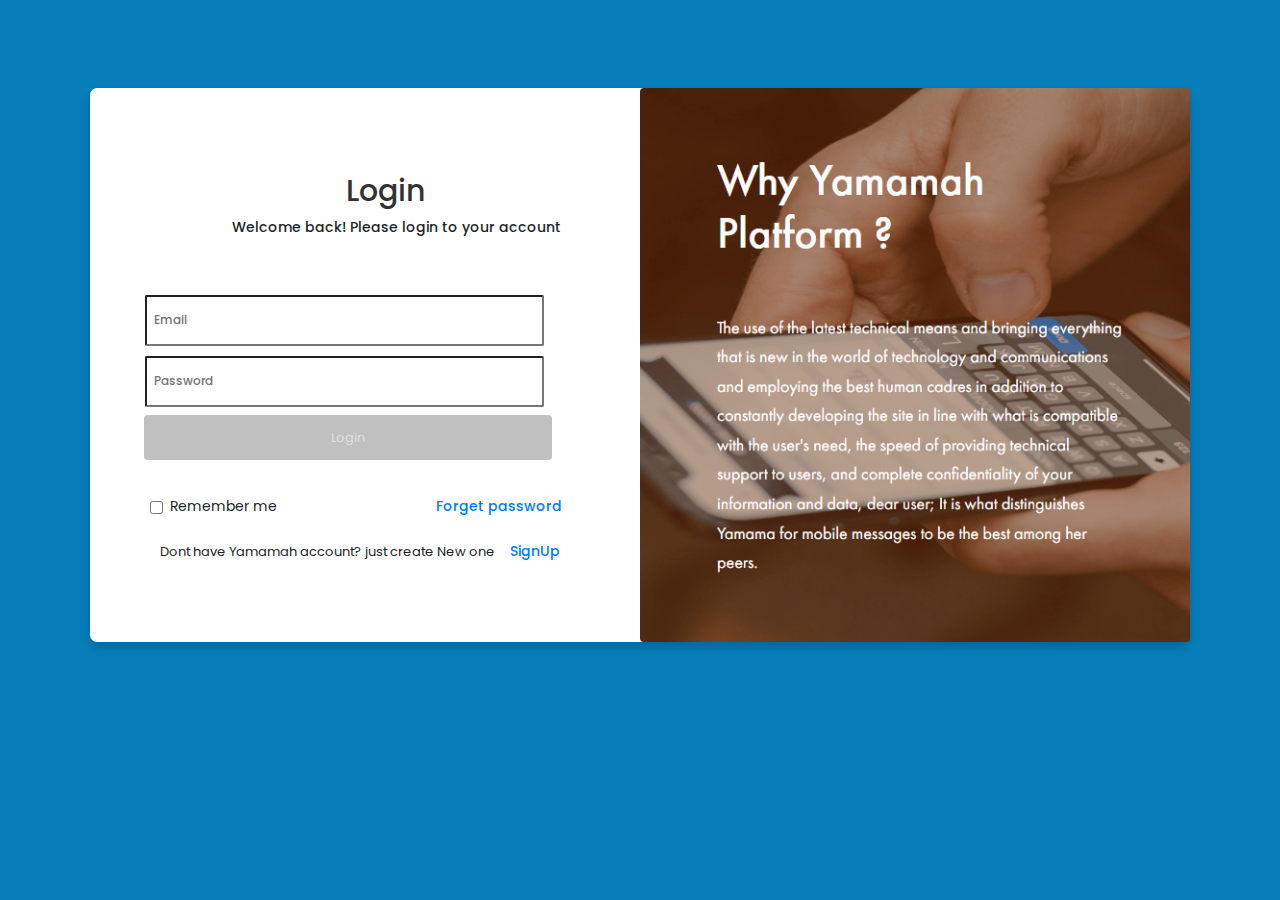
<file: index.html>
<!DOCTYPE html>
<html lang="en">
<head>
    <meta charset="UTF-8">
    <meta http-equiv="X-UA-Compatible" content="IE=edge">
    <meta name="viewport" content="width=device-width, initial-scale=1.0">
    <link rel="stylesheet" href="css/bootstrap.min.css">
    <link rel="stylesheet" href="css/splide.min.css">
    <link rel="stylesheet" href="css/style.css">
    <meta name="viewport" content="width=device-width, initial-scale=1.0">  
    <title>login</title>
</head>

<body>

    <!----------------Start Login Page---------------->

    
    <div class="container">
        
        <div class="cover">
            <div class="front">
                <img src="img/img.png" alt="">
            </div>
        </div>
        <form action="#">
           <div class="form-content">
            <div class="login-form">
                <div class="title">Login</div>
                <div class="para">
                    <p>Welcome back! Please login to your account</p>
                </div>
                <div class="input-boxes">
                    <div class="input-box">
                        <input  id="Email" type="text" placeholder="Email">
                     
                    </div>
                    <div class="par1">
                        <p id="required1"></p>
                    </div>
                    
                    
                    <div class="input-box">
                        <input id="password" type="password" placeholder="Password">
                        
                    </div>

                    <div class="par2">
                        <p id="required2"></p>
                    </div>
                      </div>

                      
                    
                    
                    <button type="button" class="btn btn-secondary btn" onclick="required()">Login</button>
                    
                        <div class="forgot">
                            
                    <div class="text"><a href="">Forget password</a></div>


                    <div class="form-check">
                        <input class="form-check-input" type="checkbox" value="" id="flexCheckChecked" >
                        <label class="form-check-label" for="flexCheckChecked">
                            Remember me
                        </label>
                      </div>
                        </div>
                    
                

                        <div class="up d-flex align-items-center mt-4">
                            <div class="text-p">
                                Dont have Yamamah account? just create New one 
                               
                            </div>
                            <div class="sign"><a href="../task/signup.html">SignUp</a></div>
                        </div>
                </div> 
            </div>
            
           </div>
           <br/>

    <!----------------End Login Page---------------->


<script src="js/js.js"></script>
</body>


</html>
</file>
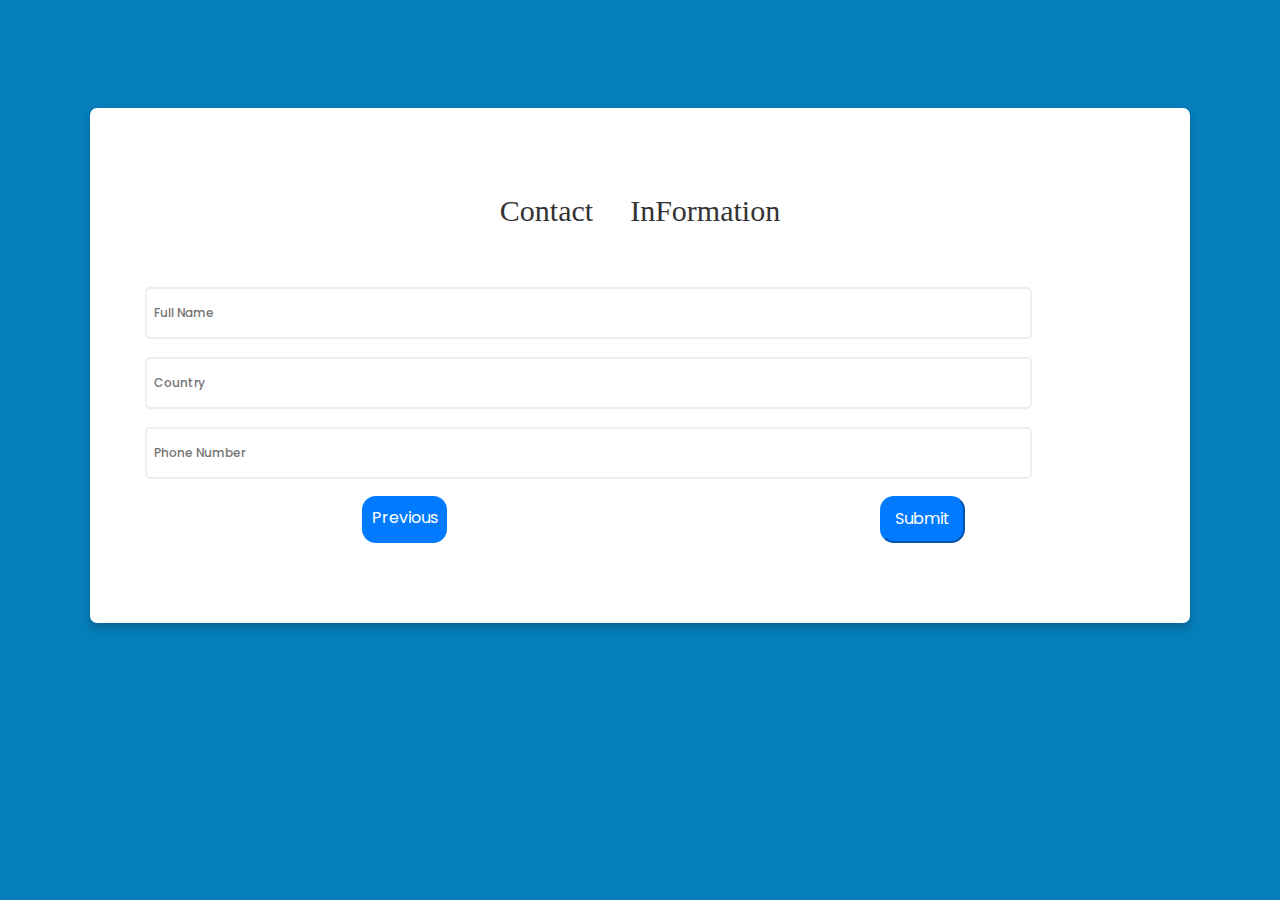
<file: Contact Information.html>
<!DOCTYPE html>
<html lang="en">
<head>
    <meta charset="UTF-8">
    <meta http-equiv="X-UA-Compatible" content="IE=edge">
    <meta name="viewport" content="width=device-width, initial-scale=1.0">
    <link rel="stylesheet" href="css/bootstrap.min.css">
    <link rel="stylesheet" href="css/splide.min.css">
    <link rel="stylesheet" href="css/style.css">
    <title>Contact Information</title>
</head>
<body>

        <!----------------Start Contact Page---------------->

    <div class="conn">
        
        
        <form action="#">
           <div class="form-conttent">
            <div class="login-form">
                <div class="title">Contact InFormation  </div>
                
                <div class="input-boxees">
                    <div class="input-box">
                        <input type="text" placeholder="Full Name" required>
                    </div>
                    
                    <div class="input-box">
                        <input type="text" placeholder="Country" required>
                        
                        
                    </div>
                    
                    <div class="input-box">
                        <input type="password" placeholder="Phone Number" required>
                        
                    </div>

                    

                    <div class="buttons-3 d-flex align-items-center">

                        <div class="btn4 btn-submit" >
                            <a href="../task/signup.html" style="color: #ffffff;">Previous</a>
                        </div>
                        
                        <div class="sub">
                            <button type="submit" class="btn3 btn-primary">Submit</button>
    
                        </div>
    
                        
                    </div>
 <!----------------End Contact Page---------------->

                  

</body>
</html>
</file>
<file: css/style.css>
@import url('https://fonts.googleapis.com/css2?family=Poppins:wght@200;300;400;500;600;700&display=swap');

@import url('https://fonts.googleapis.com/css2?family=Open+Sans+Condensed:wght@300;700&display=swap');

*{
  margin: 0;
  padding: 0;
  box-sizing: border-box;
  font-family: "Poppins" , sans-serif;
}

body{
    /* height: 100%; */
    display: flex;
    align-items: center;
    justify-content: center;
    background: #067eba;
    padding: 30px;
    font-family: 'Rufina', serif;
    height: 700px;

}


/*Start Login */
.container{
    position: relative;
    max-width: 1100px;
    width: 100%;
    background: #fff;
    padding: 80px 40px;
    box-shadow: 0 5px 10px rgba(0, 0, 0, 0.2);
    border-radius: 7px;
    margin-top: 30px;
    height: fit-content;


}

.container .cover{
    position: absolute;
    height: 100%;
    width: 50%;
    /* background: red; */
    z-index: 98;
    top: 0;
    left: 50%;
}

.container .cover img{
    position: absolute;
    height: 100%;
    width: 100%;
    object-fit: cover;
    z-index: 12;
    border-radius: 4px;
}

.container form{
    height: 100%;
    width: 100%;
    background: #fff;
}

.container .form-content{
display: flex;
align-items: center;
justify-content: space-between;
}

.form-content .login-form{
    width: 100%;
    /* background: red; */
    
}

 form .form-content .title {
    font-size: 30px;
    font-weight: 500;
    color: #333;
    /* margin-left: 16%; */
    margin-bottom: 4px;
    width: 50%;
  text-align: center;
}


form .form-content .para p{
font-size: 14px;
    font-weight: 500;
    margin-bottom: 55px;
   transform: translateX(10%);
}

 
form .form-content .input-boxes{
    margin-top: 30px;
}

.form-content .input-boxes .par1 p{
    margin-left: 22px;
    font-size: 12px;
    margin-top: -10px;
    color: red;
}
.form-content .input-boxes .par2 p{
    margin-left: 22px;
    font-size: 12px;
    margin-top: -10px;
    color: red;
}





form .form-content .input-box{
    display: flex;
    align-items: center;
    height: 55px;
    width: 87%;
    margin: 15px;
}
.form-content .input-box input{
    height: 93%;
    width: 45%;
    outline: none;
    box-sizing: border-box;
    border-radius: 2px;
    /* border: 1px solid #ff0808; */
    padding: 7px;
    font-size : 12px;
    font-weight: 500;
    
}

.form-content .btn {
    height: 45px;
    width: 40%;
    margin-left: 14px;
    border: none;
    background-color: silver;
    font-size: 13px;
    color: #dfdfdf;
}

form .form-content .text{
    font-size: 14px;
    font-weight: 500;
    color: #333;
    margin-left: 30%;
    margin-top: 36px;
}
.form-check{
    margin-left: 20px;
    margin-top: -21px;
    font-size: 14px;
}


@media (max-width:767px) {
   .container .cover {
    display: none;
   }
    .form-content .title {
        text-align: center;
        margin: auto; 
    }
    .form-content .para p{
           padding: 0 20px
    }
    form .form-content .input-box {
        width: 100%;
        margin: 15px 0;
    }
   .form-content .input-boxes input {
    width: 100%;
   }
   .forgot {
    
    display: flex;
    align-items: center;
    justify-content: center;
    /* margin-top: 40px; */
    text-align: center;
    margin-left: -37%;

}
.forgot .form-check{
    /* margin-top: 0; */
    margin-top: 36px;
}
.forgot .text{
    /* margin-top: 0; */
    margin-left: 0;
}
   }


.text-p{
    /* margin-top: 28px; */
    font-size: 13px;
    margin-left: 30px;
}

.sign{
    margin-left: 15px;
    /* margin-top: -20px; */
    font-size: 14px;
    font-weight: 500;
    color: #333;

}
a:sign{
    text-decoration: none;
}


/*End Login */

/*Start Sign up */


.con{
    position: relative;
    max-width: 1100px;
    width: 100%;
    background: #fff;
    padding: 80px 40px;
    box-shadow: 0 5px 10px rgba(0, 0, 0, 0.2);
    border-radius: 7px;
    margin-top: 30px;
    height: fit-content;

}

.con .covver{
    position: absolute;
    height: 100%;
    width: 50%;
    z-index: 98;
    top: 0;
    left: 50%;
}

.con .covver img{
    position: absolute;
    height: 100%;
    width: 100%;
    object-fit: cover;
    z-index: 12;
    border-radius: 4px;
}

.con .covver .btn1{
    position: absolute;
    height: 55px;
    width: 76%;
    top: 71%;
    left: 50%;
    transform: translate(-50%, -40%);
    /* -ms-transform: translate(-50%, -50%); */
    background-color: #0e7fcd;
    color: #fff;
    padding: 11px 23px;
    border: none;
    cursor: pointer;
    border-radius: 5px;
    z-index: 40;
    font-size: 15px;
    font-family: system-ui;
    font-weight: 600;
}
.con .covver .btn1 p{
    color: #fff;
    margin-top: 1px;
    font-size: 20px;
    text-decoration-line: none;
}



.con form{
    height: 100%;
    width: 100%;
    background: #fff;
}

.con .form-coontent{
display: flex;
align-items: center;
justify-content: space-between;
}



.form-coontent .sign-form{
    width: 100%;
    /* background: red; */
    
}

 form .form-coontent .title {
    font-size: 33px;
    font-weight: 500;
    color: #333;
    margin-left: 13%;
    margin-bottom: 28px;
    font-family: system-ui;
    padding: 16px;
    margin-top: 30px;
}



form .form-coontent .input-boox{
    
    display: flex;
    align-items: center;
    height: 51px;
    width: 87%;
    margin: 15px;
}
.form-coontent .input-boox input{
    height: 93%;
    width: 45%;
    outline: none;
    box-sizing: border-box;
    border-radius: 5px;
    border: 2px solid #eee;
    padding: 7px;
    font-size : 12px;
    font-weight: 500;
    
}

.btnres {
    display: none;
}

@media (max-width:767px) {

    .con .covver {
        display: none;
    }
    .con .end .btn1 {
        top: 96%;
        left: -54%;
    }

    .form-coontent .input-boox input {
        width: 100%;
    }
    .btnres {
        height: 45px;
        width: 30%;
        margin-top: 81px;
        /* margin-left: 6px; */
        background: #f3671f;
        text-decoration: none;
        border: none;
        padding: 10px;
        display: block;
        position: absolute;
        bottom: 20px;
        border-radius: 3px;
        transform: translateX(80%);
    }
    .btn-submit {
        transform: translateX(60%);
    }
    .btnres a {
        text-decoration: none;
    /* padding: 0px 44px; */
    /* transform: translateY(-23%); */
    /* background: #666; */
    color: #fff;
    border: none;
    margin-bottom: -12px;
    display: block;
    width: 100%;
    }
    form .form-coontent .bords {
        /* margin-left: -45px !important; */
        justify-content: space-between !important;
        flex-direction:  column;
        width: 100% !important;
        align-items: center;
    }
    form .form-coontent .bords .bord1 {
        margin-top: 10px;
    }
    }


  
   








form .form-coontent  ::placeholder{
color:#afb6bc;
}

form .form-coontent .img1 img{
    margin-left: -40px;
    width: 23px;
    margin-top: -5px;
}



form .form-coontent .img2 img{
    margin-left: -49px;
    width: 38px;
    margin-top: -2px;
}
form .form-coontent .img3 img{
    margin-left: -69px;
    width: 60px;
}
form .form-coontent .img4 img{
    margin-left: -56px;
    width: 42px;
}

form .form-coontent .bords {
    display: flex;
    justify-content: space-around;
    width: 50%;
    margin-left: -20px;
}
form .form-coontent .bord{
    border-style: dotted;
    width: 175px;
    height: 110px;
    /* margin-left: 24px; */
    border-radius: 6px;
    color: #6c8da9;
}
form .form-coontent .bord p{
    margin-top: 10px;
    font-family: 'Poppins';
    margin-left: 4px;
    font-size: 11px;
    font-weight: 560;
    color: #6c8da9;
}




form .form-coontent .bord .img5 img{
    margin-left: 70px;
    margin-top: 20px;
    width: 29px;
}



form .form-coontent .bord1{
    border-style: dotted;
    width: 175px;
    height: 110px;
    /* margin-left: 22%; */
    border-radius: 6px;
    color: #6c8da9;
    /* margin-top: -110px; */
}
form .form-coontent .bord1 p{
    margin-top: 4px;
    font-family: 'Poppins';
    margin-left: 54px;
    font-size: 11px;
    font-weight: 560;
    color: #6c8da9;
}


form .form-coontent .bord1 .img5 img{
    margin-left: 70px;
    margin-top: 20px;
    width: 29px;
}





.form-coontent .btn {
    height: 45px;
    width: 40%;
    margin-top: 81px;
    margin-left: 6px;
    background: #f3671f;
    text-decoration: none;
    border: none;
    padding: 10px;

}

.form-coontent .btn:hover {
    box-shadow: 0 0 0 2px #fff, 0 0 0 3px var(#f3671f);

}






.form-coontent .nav .nav-item .nav-link{
    margin-left: 36px;
    font-size: 14px;
    font-weight: 600;
    color: #6c8da9;
    font-family: sans-serif;
    position: relative;

}




.form-coontent .nav .nav-item .img6 img{
    margin-top: -71px;
    margin-left: 26px;
    width: 24px;
}
.form-coontent .nav .nav-item .img7 img{
    margin-top: -69px;
    margin-left: 24px;
    width: 27px;


}

.form-coontent .line{
    width: 44%;
    margin-left: -13px;
    margin-top: -34px;
    height: 16px;
}
.form-coontent .line1{
    margin-left: -16px;
    margin-top: -33px;
    margin-bottom: 10px;
    height: 3px;
    width: 15%;
    background: #f3671f;
}


/*progressbar*/
@media (max-width: 767px) {
    .progressbar {
        width: 100% !important;
        margin-left: 0 !important;
    }
}
.progressbar{
    position: relative;
    display: flex;
    justify-content: space-between;
    width: 50%;
    counter-reset: step;
    margin-left: -50px;

}

.progressbar::before{
    content: "";
    position: absolute;
    top: 46%;
    transform: translateY(-50%);
    height: 1px;
    width: 31%;
    background-color: #dcdcdc;
    margin-left: 179px;
    /* z-index: -1; */
}

.progress-step{
    width: 31px;
    height: 2.1875rem;
    background-color: #dcdcdc;
    border-radius: 50%;
    margin-left: -19px;
    display: flex;
    justify-content: center;
    align-items: center;

}

.progress-step::before{
    counter-increment: step;
    content:counter(step);
}

.progress-step-active{
    background-color: #f3671f;
    color: #fff;
}

.progress-step-activee{
    background-color:#5f7f96;
    color: #fff;
}



.progressbar .paragraph p{
    font-size: 11px;
    margin-left: -73px;
    margin-top: 11px;
    font-weight: 500;

}

.paragraphh p{
    
    font-weight: 500;
    margin-left: -70px;
    /* margin-bottom: 37px; */
    margin-top: 11px;
    font-size: 11px;
}

 /*Start Sign up */



 /*Start Contact */

.conn{
    position: relative;
    max-width: 1100px;
    width: 100%;
    background: #fff;
    padding: 80px 40px;
    box-shadow: 0 5px 10px rgba(0, 0, 0, 0.2);
    border-radius: 7px;
    margin-top: 30px;
    height: fit-content;


}



.conn form{
    height: 100%;
    width: 100%;
    background: #fff;
}

.conn .form-conttent{
display: flex;
align-items: center;
justify-content: space-between;
}

.form-conttent .login-form{
    width: 100%;
    /* background: red; */
    
}

 form .form-conttent .title {
    font-size: 30px;
    font-weight: 500;
    color: #333;
    /* margin-left: 34%; */
    margin-bottom: 53px;
    font-family: emoji;
    text-align: center;
}

form .form-conttent .input-boxees{
    margin-top: 30px;
    /* margin-left: 28%; */
}


form .form-conttent .input-box{
    display: flex;
    align-items: center;
    height: 55px;
    width: 87%;
    margin: 15px;
}
.form-conttent .input-box input{
    height: 93%;
    width: 100%;
    outline: none;
    box-sizing: border-box;
    border-radius: 5px;
    border: 2px solid #eee;
    padding: 7px;
    font-size : 12px;
    font-weight: 500;
    
}

.form-conttent  .btn3{
    margin-left: -150%;
    width: 85px;
    height: 47px;
    border-radius: 14px;
}
.form-conttent  .btn4{
    width: 85px;
    height: 47px;
    border-radius: 14px;
    margin-left: -60px;
    /* margin-top: -50px; */
    background: #007bff;
    padding: 10px;
    text-decoration: none;
}









.custom-file{
    width: 170px;
    height: 104px;
    position: relative;
    z-index: 1;
    margin-top: 0px;
    /* background-color: #eee; */
}

.custom-file input[type="file"] {
    margin-left: 10px;
    margin-top: 16px;
    height: 100%;
    width: 91%;
    opacity: 0;
}

form .form-coontent .bord .custom-file img {
    margin-left: 70px;
    margin-top: -112%;
    width: 29px;
}


form .form-coontent .bord .custom-file p{
    margin-top: -87px;
    font-family: 'Poppins';
    font-size: 11px;
    font-weight: 560;
    color: #6c8da9;
}


.custom-file1{
    width: 170px;
    height: 105px;
    position: relative;
    z-index: 1;
    margin-top: 0px;
}

.custom-file1 input[type="file"] {
    margin-left: 5px;
    margin-top: 16px;
    height: 97%;
    width: 97%;
    opacity: 0;
}

form .form-coontent .bord1 .custom-file1 img {
    margin-left: 70px;
    margin-top: -115%;
    width: 29px;
}

form .form-coontent .bord1 .custom-file1 p{
    margin-top: -87px;
    font-family: 'Poppins';
    font-size: 11px;
    font-weight: 560;
    color: #6c8da9;
    margin-left: 53px;
}





.form-conttent  .btn3{
    margin-left: 25%;
    width: 85px;
    height: 47px;
    border-radius: 14px;
}
.form-conttent  .btn4{
    width: 85px;
    height: 47px;
    border-radius: 14px;
    margin-left: 26px;
    /* margin-top: -50px; */
    background: #007bff;
    padding: 10px;
}
.buttons-3 {
    justify-content: space-around;
}

 /*Start Contact */


 @media  (max-width:767px) {
    .form-conttent .input-box input {
        width: 100%;
    }
 }
</file>
